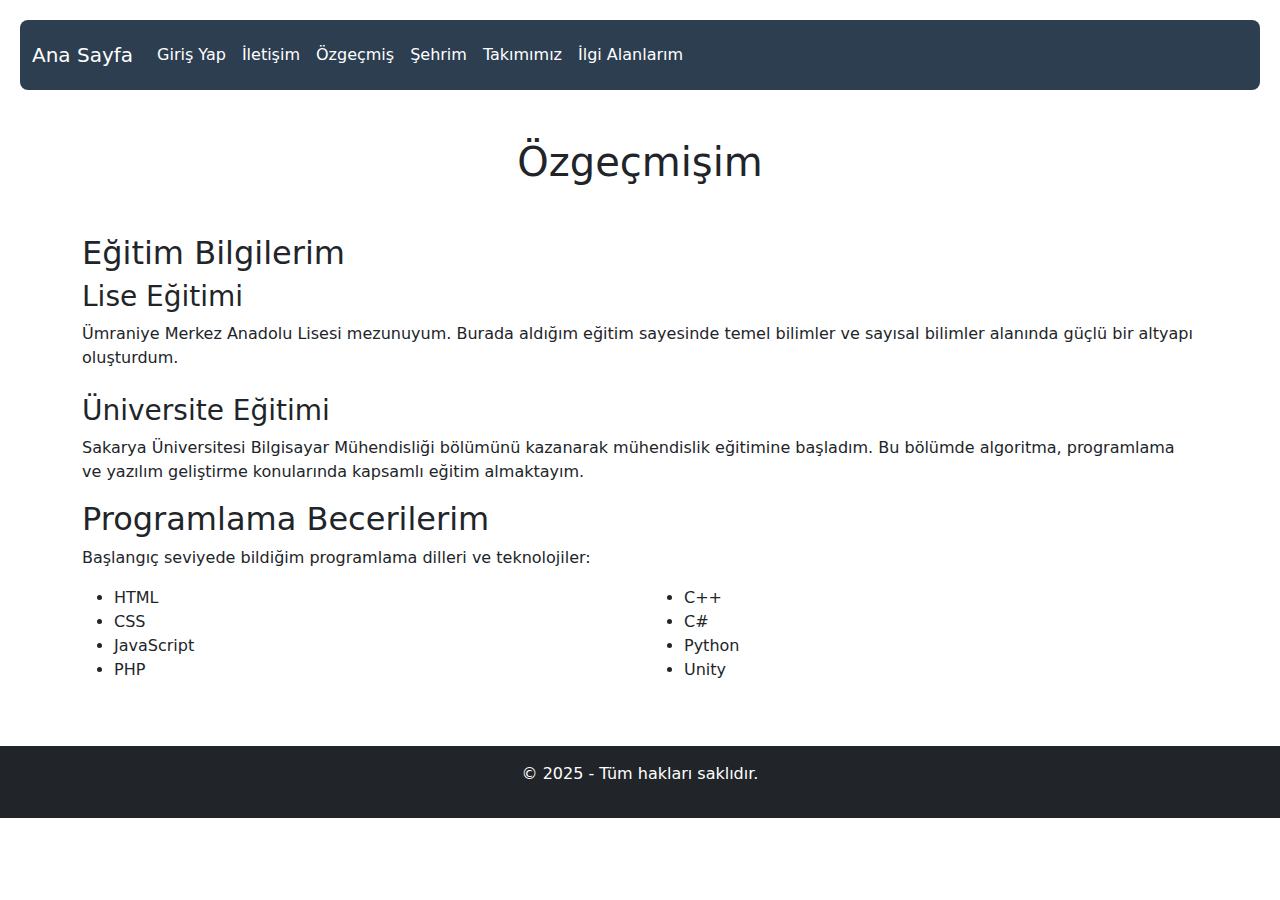
<file: cv.html>
<!DOCTYPE html>
<html lang="tr">
<head>
    <meta charset="UTF-8">
    <meta name="viewport" content="width=device-width, initial-scale=0.9">
    <title>Özgeçmişim</title>
    
    <!-- Bootstrap CSS -->
    <link href="https://cdn.jsdelivr.net/npm/bootstrap@5.3.0/dist/css/bootstrap.min.css" rel="stylesheet">
    
    <!-- Özel CSS -->
    <link rel="stylesheet" href="style.css">
</head>
<body>
    <!-- NAVIGASYON BAR (login.html hariç tüm sayfalarda.) -->
    <nav class="custom-navbar navbar navbar-expand-lg">
        <div class="container-fluid">
            <a class="navbar-brand" href="index.html">Ana Sayfa</a>
            <button class="navbar-toggler" type="button" data-bs-toggle="collapse" data-bs-target="#navbarNav">
                <span class="navbar-toggler-icon"></span>
            </button>
            <div class="collapse navbar-collapse" id="navbarNav">
                <ul class="navbar-nav">
                    <li>
                        <a class="nav-link" href="login.html">Giriş Yap</a>
                    </li>
                    <li>
                        <a class="nav-link" href="contact.html">İletişim</a>
                    </li>
                    <li>
                        <a class="nav-link" href="cv.html">Özgeçmiş</a>
                    </li>
                    <li>
                        <a class="nav-link" href="city.html">Şehrim</a>
                    </li>
                    <li>
                        <a class="nav-link" href="takim.html">Takımımız</a>
                    </li>
                    <li>
                        <a class="nav-link" href="interests.html">İlgi Alanlarım</a>
                    </li>
                </ul>
            </div>
        </div>
    </nav>

    <!-- Sayfa içeriği -->
    <header class="container mt-5 text-center">  <!--samantic tag header başlık için-->
        <h1 class="sitilli-yazi">Özgeçmişim</h1>
    </header>

    <main class="container my-5">  <!--samantic tag main ana içerik için-->
        <!-- Eğitim Bilgileri -->
        <section class="kategori"> <!--samantic tag section guruplanmış ve anlamlı anlamı-->
            <header>
                <h2 class="sitilli-yazi">Eğitim Bilgilerim</h2>
            </header>
            <article class="mb-4">  <!--samantic tag article bağımsız taşınabilir içerik-->
                <h3>Lise Eğitimi</h3>
                <p class="sitilli-yazi2">Ümraniye Merkez Anadolu Lisesi mezunuyum. Burada aldığım eğitim sayesinde temel bilimler ve sayısal bilimler alanında güçlü bir altyapı oluşturdum.</p>
            </article>
            <article>
                <h3>Üniversite Eğitimi</h3>
                <p class="sitilli-yazi2">Sakarya Üniversitesi Bilgisayar Mühendisliği bölümünü kazanarak mühendislik eğitimine başladım. Bu bölümde algoritma, programlama ve yazılım geliştirme konularında kapsamlı eğitim almaktayım.</p>
            </article>
        </section>

        <!-- Programlama Becerileri -->
        <section class="kategori">
            <header>
                <h2 class="sitilli-yazi">Programlama Becerilerim</h2>
            </header>
            <article>
                <p class="sitilli-yazi2">Başlangıç seviyede bildiğim programlama dilleri ve teknolojiler:</p>
                <div class="row">
                    <div class="col-md-6">
                        <ul>
                            <li class="sitilli-yazi3">HTML</li>
                            <li class="sitilli-yazi3 ">CSS</li>
                            <li class="sitilli-yazi3">JavaScript</li>
                            <li class="sitilli-yazi3">PHP</li>
                        </ul>
                    </div>
                    <div class="col-md-6">
                        <ul>
                            <li class="sitilli-yazi3">C++</li>
                            <li class="sitilli-yazi3">C#</li>
                            <li class="sitilli-yazi3">Python</li>
                            <li class="sitilli-yazi3">Unity</li>
                        </ul>
                    </div>
                </div>
            </article>
        </section>
    </main>

    
    <footer class="container-fluid text-center bg-dark text-white py-3">
        <p>&copy; 2025 - Tüm hakları saklıdır.</p>
    </footer>

    <!-- Bootstrap JS -->
    <script src="https://cdn.jsdelivr.net/npm/bootstrap@5.3.0/dist/js/bootstrap.bundle.min.js"></script>


    
    
</body>
</html>
</file>
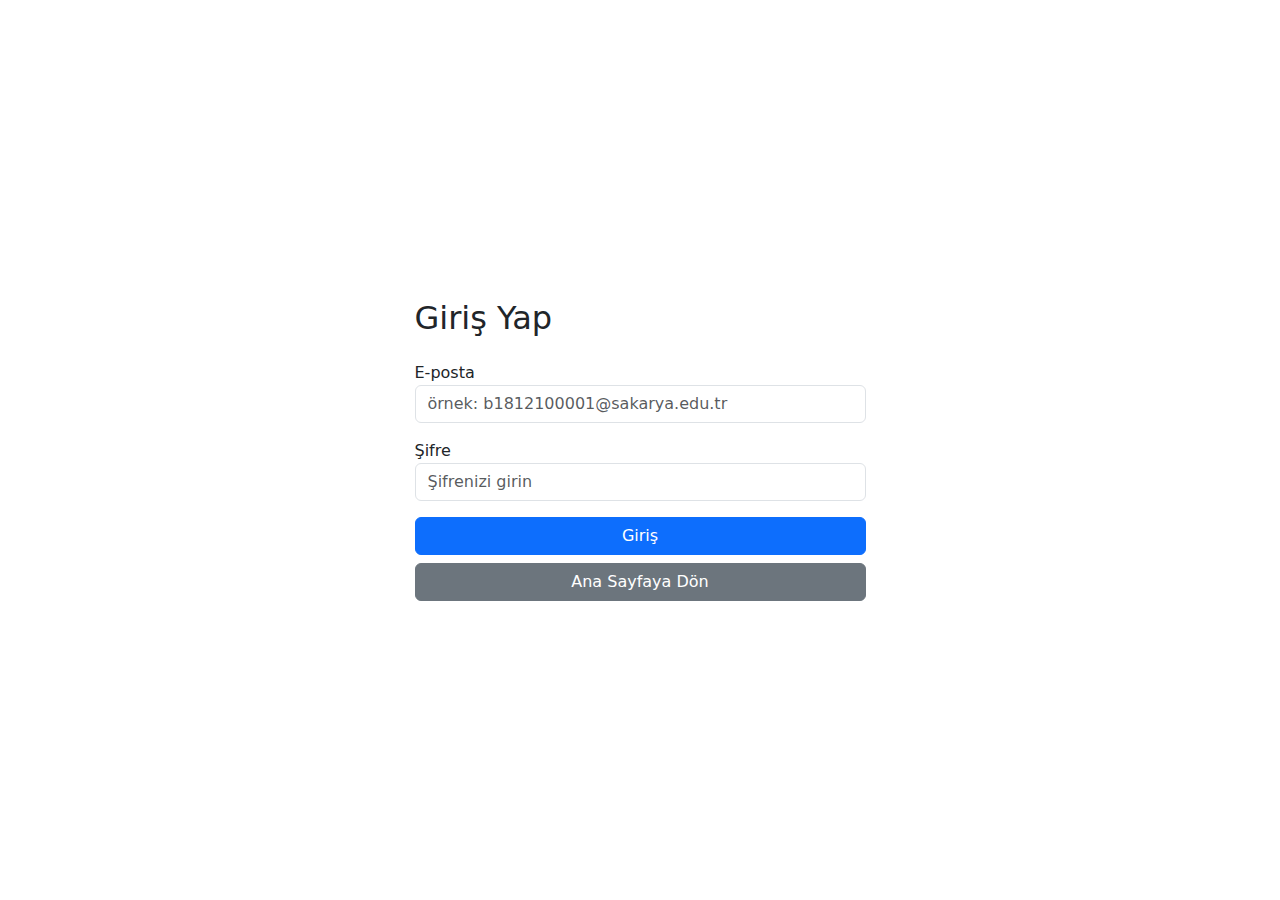
<file: login.html>
<!DOCTYPE html>
<html lang="tr">
<head>
    <meta charset="UTF-8">
    <meta name="viewport" content="width=device-width, initial-scale=1.0">
    <title>Giriş Yap</title>
    <link rel="stylesheet" href="https://cdn.jsdelivr.net/npm/bootstrap@5.3.0/dist/css/bootstrap.min.css">
    <link rel="stylesheet" href="style.css">
</head>
<body class="login-bg">
    <div class="container">
        <div class="row justify-content-center align-items-center vh-100">
            <div class="col-md-6 col-lg-5">
                <div class="kategori">
                    <h2 class="sitilli-yazi mb-4">Giriş Yap</h2>
                    
                    <!-- Hata mesaji icin alan -->
                    <div id="hata-mesaji" class="alert alert-danger d-none" role="alert">
                        Geçersiz e-posta veya şifre! Lütfen tekrar deneyin.
                    </div>
                    
                    <form action="login.php" method="post">
                        <div class="mb-3">
                            <label for="eposta" class="sitilli-yazi2">E-posta</label>
                            <input type="email" class="form-control" id="eposta" name="eposta" 
                                placeholder="örnek: b1812100001@sakarya.edu.tr" 
                                pattern="[a-zA-Z0-9]+@sakarya\.edu\.tr" 
                                title="E-posta adresi sakarya.edu.tr ile bitmelidir"
                                required>
                        </div>
                        <div class="mb-3">
                            <label for="sifre" class="sitilli-yazi2">Şifre</label>
                            <input type="password" class="form-control" id="sifre" name="sifre" 
                                placeholder="Şifrenizi girin" required>
                        </div>
                        <div class="d-grid gap-2">
                            <button type="submit" class="btn btn-primary giris-btn">Giriş</button>
                            <a href="about.html" class="btn btn-secondary">Ana Sayfaya Dön</a>
                        </div>
                    </form>
                </div>
            </div>
        </div>
    </div>

    <script src="https://cdn.jsdelivr.net/npm/bootstrap@5.3.0/dist/js/bootstrap.bundle.min.js"></script>
    <script>
        // URL'de hata parametresi varsa hata mesajini goster
        const urlParams = new URLSearchParams(window.location.search);
        if (urlParams.has('hata')) {
            document.getElementById('hata-mesaji').classList.remove('d-none');
        }
    </script>
</body>
</html>
</file>
<file: style.css>
/* Özel Navigasyon Bar Stili */
.custom-navbar {
    background-color: #2c3e50; /* Koyu mavi-gri tonu */
    padding: 15px 0;
    border-radius: 8px;
    margin: 20px;
}

.navbar-brand,
.nav-link {
    color: white !important;
    transition: 0.3s;
}

.nav-link:hover {
    color: #1abc9c !important; /* Hover rengi */
}

/* Mobile menüyü düzenle */
@media (max-width: 992px) {
    .custom-navbar {
        margin: 10px;
    }
}
</file>
